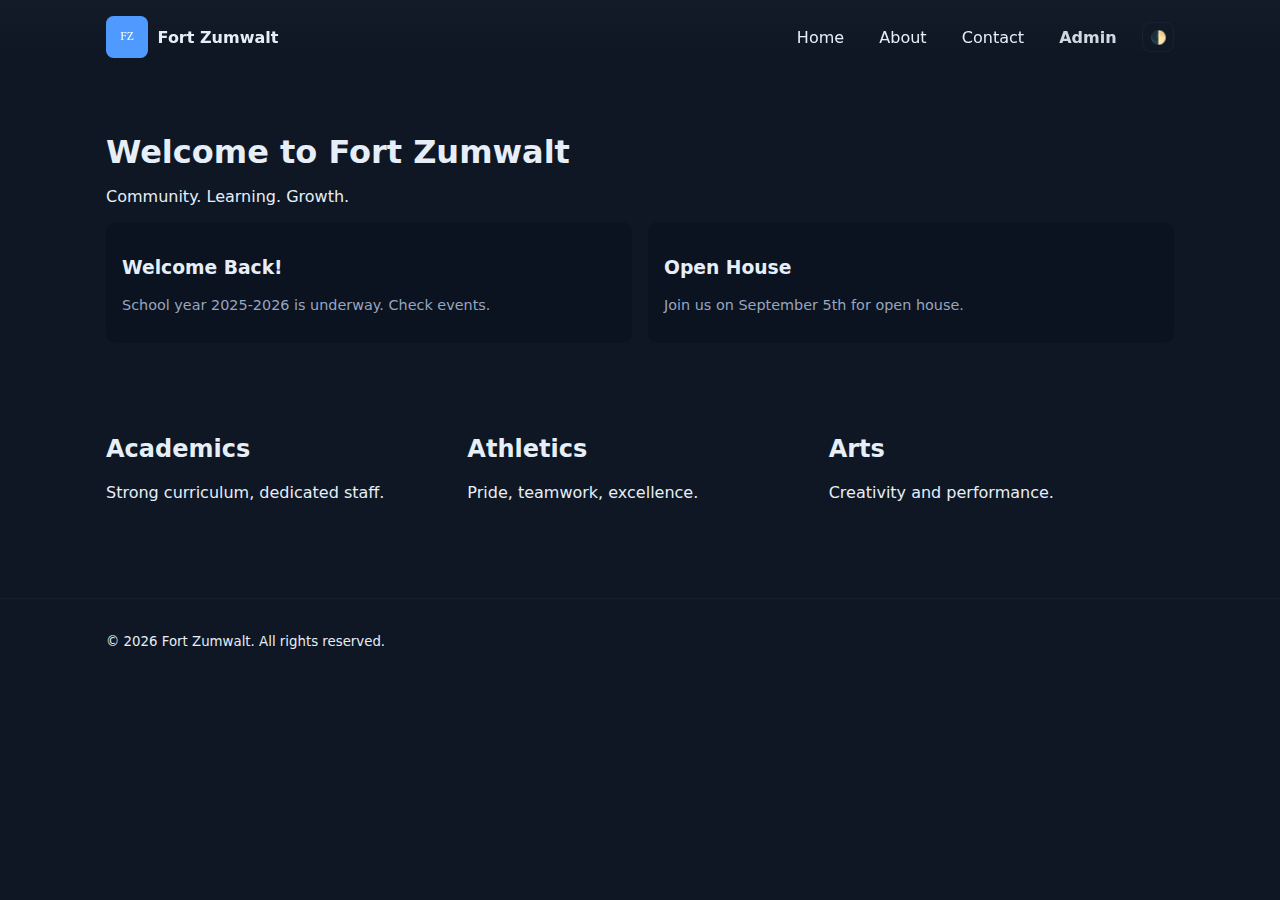
<file: index.html>
<!doctype html>
<html lang="en">
<head>
  <meta charset="utf-8" />
  <meta name="viewport" content="width=device-width,initial-scale=1" />
  <title>Fort Zumwalt - Home</title>
  <link rel="icon" href="assets/img/favicon.png" />
  <link rel="stylesheet" href="assets/css/style.css" />
  <script src="assets/js/site.js" defer></script>
</head>
<body>
  <header class="site-header">
    <div class="container">
      <div class="brand"><img src="assets/img/logo.svg" alt="Fort Zumwalt" class="logo" />Fort Zumwalt</div>
      <nav class="nav">
        <a href="index.html">Home</a>
        <a href="about.html">About</a>
        <a href="contact.html">Contact</a>
        <a href="admin/index.html" class="admin-link">Admin</a>
      </nav>
      <button id="theme-toggle" class="theme-toggle" aria-label="Toggle theme">🌓</button>
    </div>
  </header>

  <main class="container">
    <section class="hero">
      <h1 id="home-title">Welcome to Fort Zumwalt</h1>
      <p id="home-sub">Community. Learning. Growth.</p>
      <div class="cards" id="announcements"></div>
    </section>

    <section class="features">
      <article>
        <h2>Academics</h2>
        <p id="feature-acad">Strong curriculum, dedicated staff.</p>
      </article>
      <article>
        <h2>Athletics</h2>
        <p id="feature-ath">Pride, teamwork, excellence.</p>
      </article>
      <article>
        <h2>Arts</h2>
        <p id="feature-arts">Creativity and performance.</p>
      </article>
    </section>
  </main>

  <footer class="site-footer">
    <div class="container">
      <small>&copy; <span id="year"></span> Fort Zumwalt. All rights reserved.</small>
    </div>
  </footer>
</body>
</html>
</file>
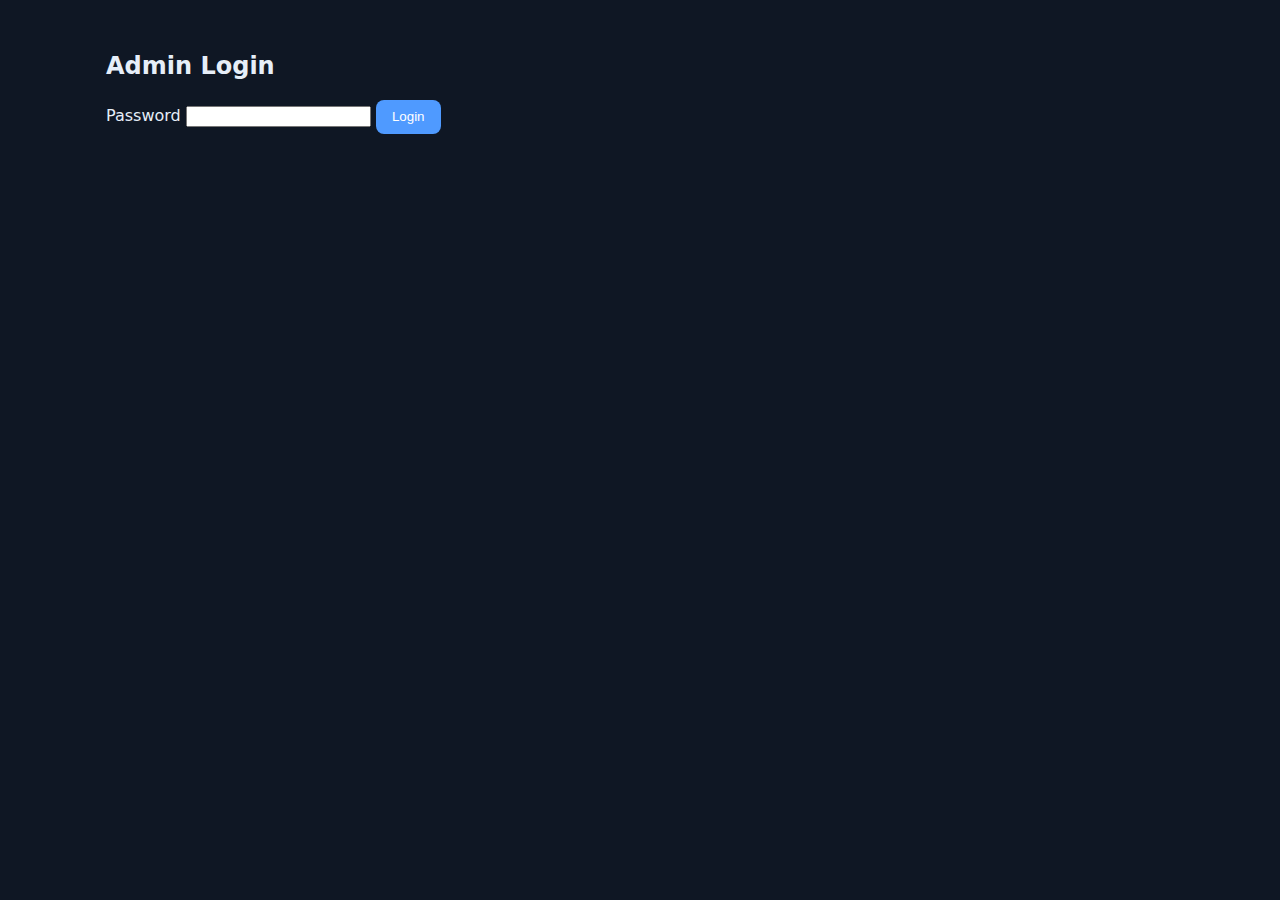
<file: admin/index.html>
<!doctype html>
<html lang="en">
<head>
  <meta charset="utf-8"/>
  <meta name="viewport" content="width=device-width,initial-scale=1"/>
  <title>Admin — Fort Zumwalt</title>
  <link rel="stylesheet" href="../assets/css/style.css" />
  <script src="config.js" defer></script>
  <script src="admin.js" defer></script>
</head>
<body>
  <div class="container" style="padding-top:2rem;">
    <div id="login-panel" class="panel">
      <h2>Admin Login</h2>
      <label>Password <input id="pw" type="password"></label>
      <button id="login-btn">Login</button>
      <p id="login-msg" class="muted"></p>
    </div>

    <div id="admin-panel" style="display:none;">
      <h1>Admin Dashboard</h1>
      <section>
        <h3>Site Content Editor</h3>
        <label>Home Title<input id="homeTitle"></label>
        <label>Home Subtitle<input id="homeSub"></label>
        <label>About Title<input id="aboutTitle"></label>
        <label>About Body<textarea id="aboutBody"></textarea></label>
        <label>Contact Title<input id="contactTitle"></label>
        <label>Contact Body<textarea id="contactBody"></textarea></label>
        <h4>Announcements (JSON)</h4>
        <textarea id="announcements" style="min-height:120px"></textarea>
        <div style="display:flex;gap:.6rem;margin-top:.6rem">
          <button id="save-content">Save Content</button>
          <button id="reset-content">Reset to Defaults</button>
          <button id="export-content">Export JSON</button>
          <button id="import-content">Import JSON</button>
          <input type="file" id="import-file" style="display:none"/>
        </div>
      </section>

      <section style="margin-top:1rem">
        <h3>Messages (from Contact Form)</h3>
        <button id="load-msgs">Load Messages</button>
        <button id="clear-msgs">Clear Messages</button>
        <div id="messages" style="margin-top:.6rem"></div>
      </section>

      <section style="margin-top:1rem">
        <h3>Admin Settings</h3>
        <label>Change Admin Password<input id="newpw" type="password"></label>
        <button id="change-pw">Change Password</button>
        <p id="pwmsg" class="muted"></p>
      </section>

      <section style="margin-top:1rem">
        <button id="logout">Logout</button>
      </section>
    </div>
  </div>
</body>
</html>
</file>
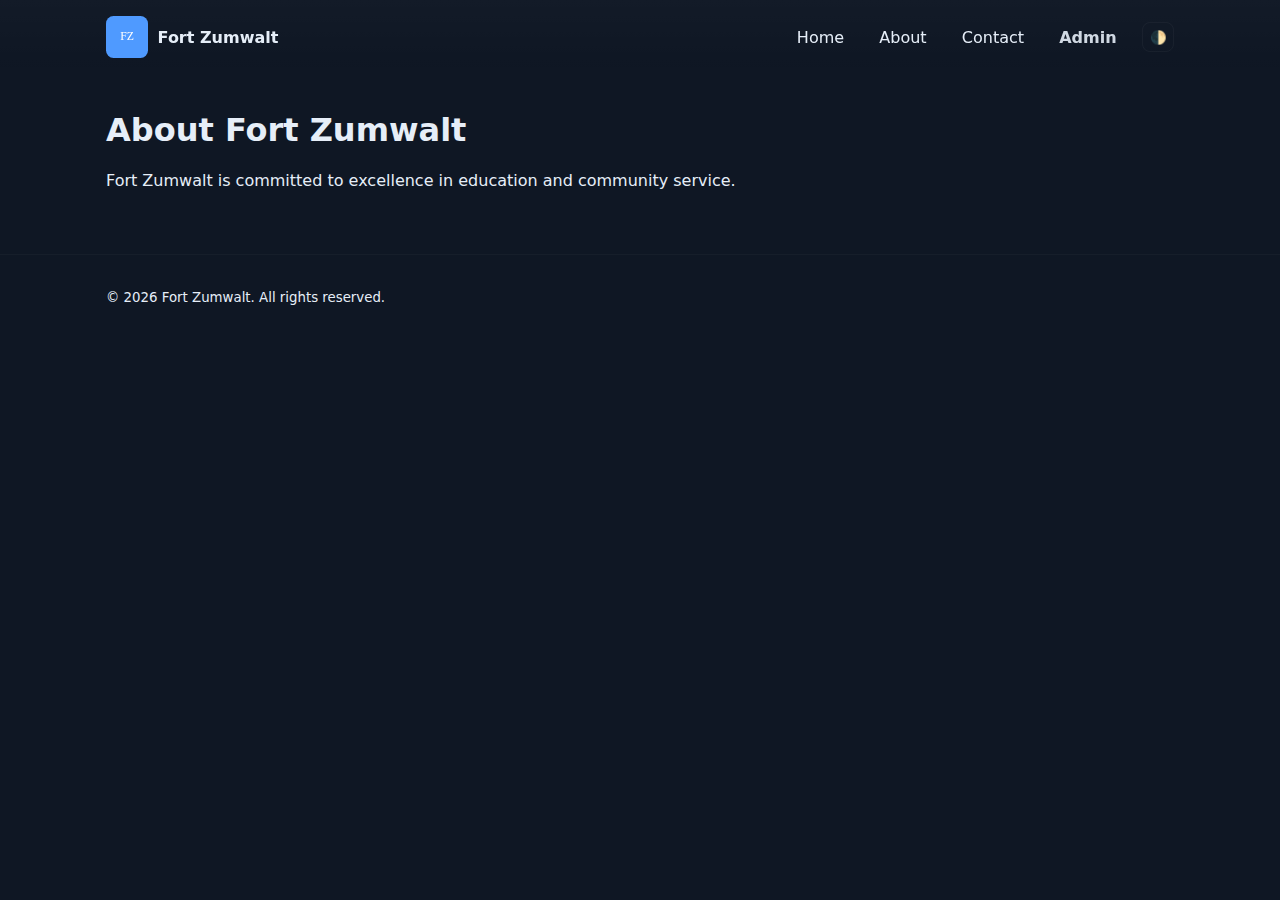
<file: about.html>
<!doctype html>
<html lang="en">
<head>
  <meta charset="utf-8" />
  <meta name="viewport" content="width=device-width,initial-scale=1" />
  <title>About — Fort Zumwalt</title>
  <link rel="stylesheet" href="assets/css/style.css" />
  <script src="assets/js/site.js" defer></script>
</head>
<body>
  <header class="site-header">
    <div class="container">
      <div class="brand"><img src="assets/img/logo.svg" alt="Fort Zumwalt" class="logo" />Fort Zumwalt</div>
      <nav class="nav">
        <a href="index.html">Home</a>
        <a href="about.html">About</a>
        <a href="contact.html">Contact</a>
        <a href="admin/index.html" class="admin-link">Admin</a>
      </nav>
      <button id="theme-toggle" class="theme-toggle" aria-label="Toggle theme">🌓</button>
    </div>
  </header>

  <main class="container">
    <h1 id="about-title">About Fort Zumwalt</h1>
    <p id="about-body">Fort Zumwalt is committed to excellence in education and community service.</p>
  </main>

  <footer class="site-footer">
    <div class="container">
      <small>&copy; <span id="year"></span> Fort Zumwalt. All rights reserved.</small>
    </div>
  </footer>
</body>
</html>
</file>
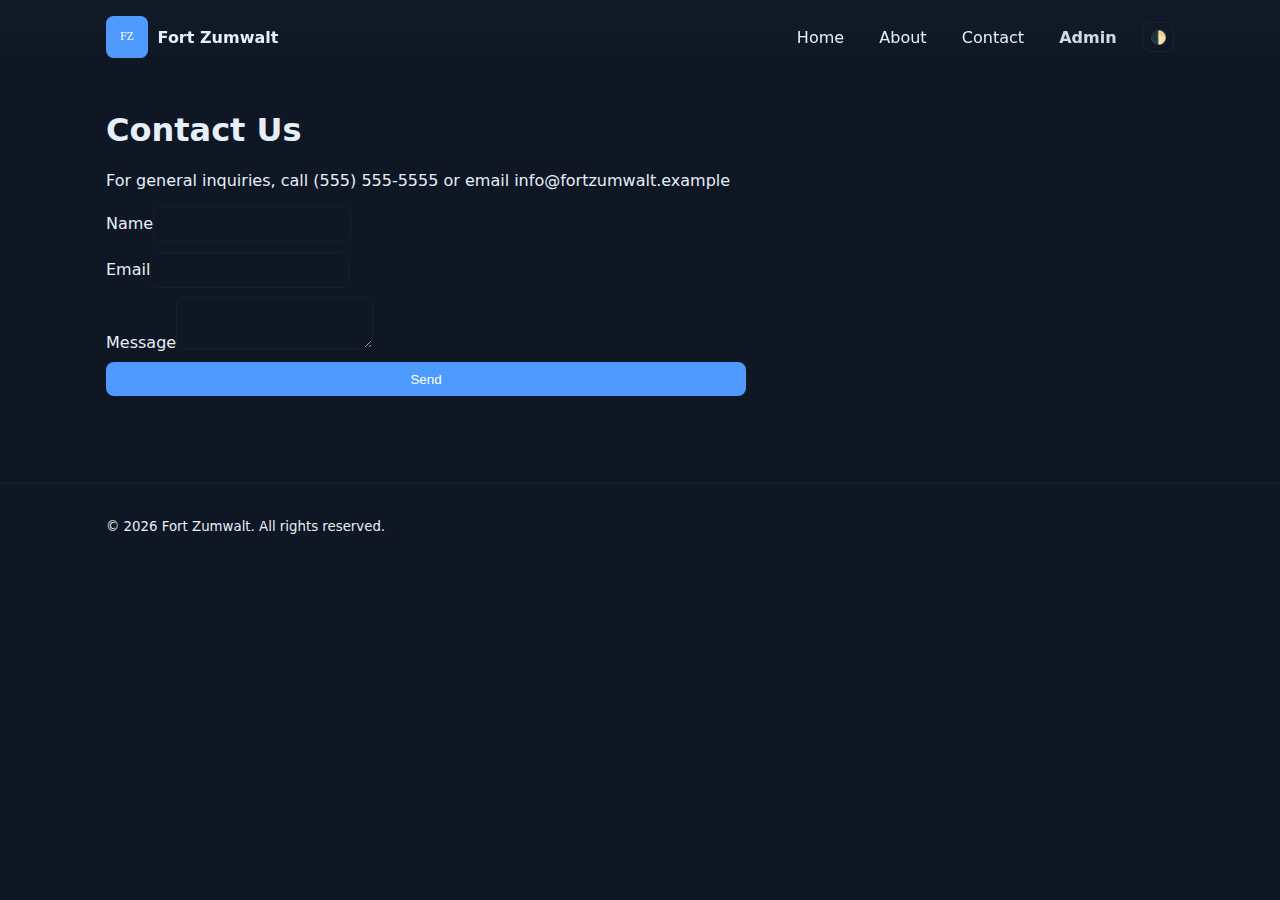
<file: contact.html>
<!doctype html>
<html lang="en">
<head>
  <meta charset="utf-8" />
  <meta name="viewport" content="width=device-width,initial-scale=1" />
  <title>Contact — Fort Zumwalt</title>
  <link rel="stylesheet" href="assets/css/style.css" />
  <script src="assets/js/site.js" defer></script>
</head>
<body>
  <header class="site-header">
    <div class="container">
      <div class="brand"><img src="assets/img/logo.svg" alt="Fort Zumwalt" class="logo" />Fort Zumwalt</div>
      <nav class="nav">
        <a href="index.html">Home</a>
        <a href="about.html">About</a>
        <a href="contact.html">Contact</a>
        <a href="admin/index.html" class="admin-link">Admin</a>
      </nav>
      <button id="theme-toggle" class="theme-toggle" aria-label="Toggle theme">🌓</button>
    </div>
  </header>

  <main class="container">
    <h1 id="contact-title">Contact Us</h1>
    <p id="contact-body">For general inquiries, call (555) 555-5555 or email info@fortzumwalt.example</p>
    <form id="contact-form" class="contact-form">
      <label>Name<input name="name" required></label>
      <label>Email<input name="email" type="email" required></label>
      <label>Message<textarea name="message" required></textarea></label>
      <button type="submit">Send</button>
      <p id="contact-status" class="muted"></p>
    </form>
  </main>

  <footer class="site-footer">
    <div class="container">
      <small>&copy; <span id="year"></span> Fort Zumwalt. All rights reserved.</small>
    </div>
  </footer>
</body>
</html>
</file>
<file: assets/css/style.css>
:root{
  --bg:#0f1724;
  --panel:#0b1220;
  --text:#e6eef8;
  --muted:#98a6bf;
  --accent:#4f9aff;
}
[data-theme="light"]{
  --bg:#f7f9fc;
  --panel:#ffffff;
  --text:#0b1220;
  --muted:#5b6b80;
  --accent:#0b74ff;
}
*{box-sizing:border-box}
body{margin:0;font-family:Inter,ui-sans-serif,system-ui,Arial;background:var(--bg);color:var(--text);-webkit-font-smoothing:antialiased}
.container{max-width:1100px;margin:0 auto;padding:1rem}
.site-header{background:linear-gradient(180deg,rgba(255,255,255,0.02),transparent);backdrop-filter:blur(4px);position:sticky;top:0;z-index:40}
.site-header .container{display:flex;align-items:center;gap:1rem}
.brand{font-weight:700;display:flex;align-items:center;gap:.6rem}
.logo{width:42px;height:42px}
.nav{margin-left:auto;display:flex;gap:1rem;align-items:center}
.nav a{color:var(--text);text-decoration:none;padding:.45rem .6rem;border-radius:8px}
.nav a:hover{background:rgba(255,255,255,0.02)}
.theme-toggle{background:transparent;border:1px solid rgba(255,255,255,0.04);padding:.4rem;border-radius:8px;cursor:pointer}
.hero{padding:2.5rem 0}
.hero h1{font-size:2rem;margin:.2rem 0}
.cards{display:flex;flex-wrap:wrap;gap:1rem;margin-top:1rem}
.card{background:var(--panel);padding:1rem;border-radius:10px;min-width:220px;flex:1}
.features{display:grid;grid-template-columns:repeat(auto-fit,minmax(220px,1fr));gap:1rem;margin:2rem 0}
.site-footer{padding:1rem 0;border-top:1px solid rgba(255,255,255,0.03);margin-top:2rem}
.contact-form{display:grid;gap:.6rem;max-width:640px}
.contact-form input,.contact-form textarea{padding:.6rem;border-radius:8px;border:1px solid rgba(255,255,255,0.03);background:transparent;color:var(--text)}
button{background:var(--accent);border:none;color:#fff;padding:.6rem 1rem;border-radius:8px;cursor:pointer}
.muted{color:var(--muted);font-size:.9rem}
.admin-link{opacity:.9;font-weight:600}
/* responsive */
@media (max-width:700px){
  .nav{display:none}
  .brand{gap:.4rem}
}
</file>
